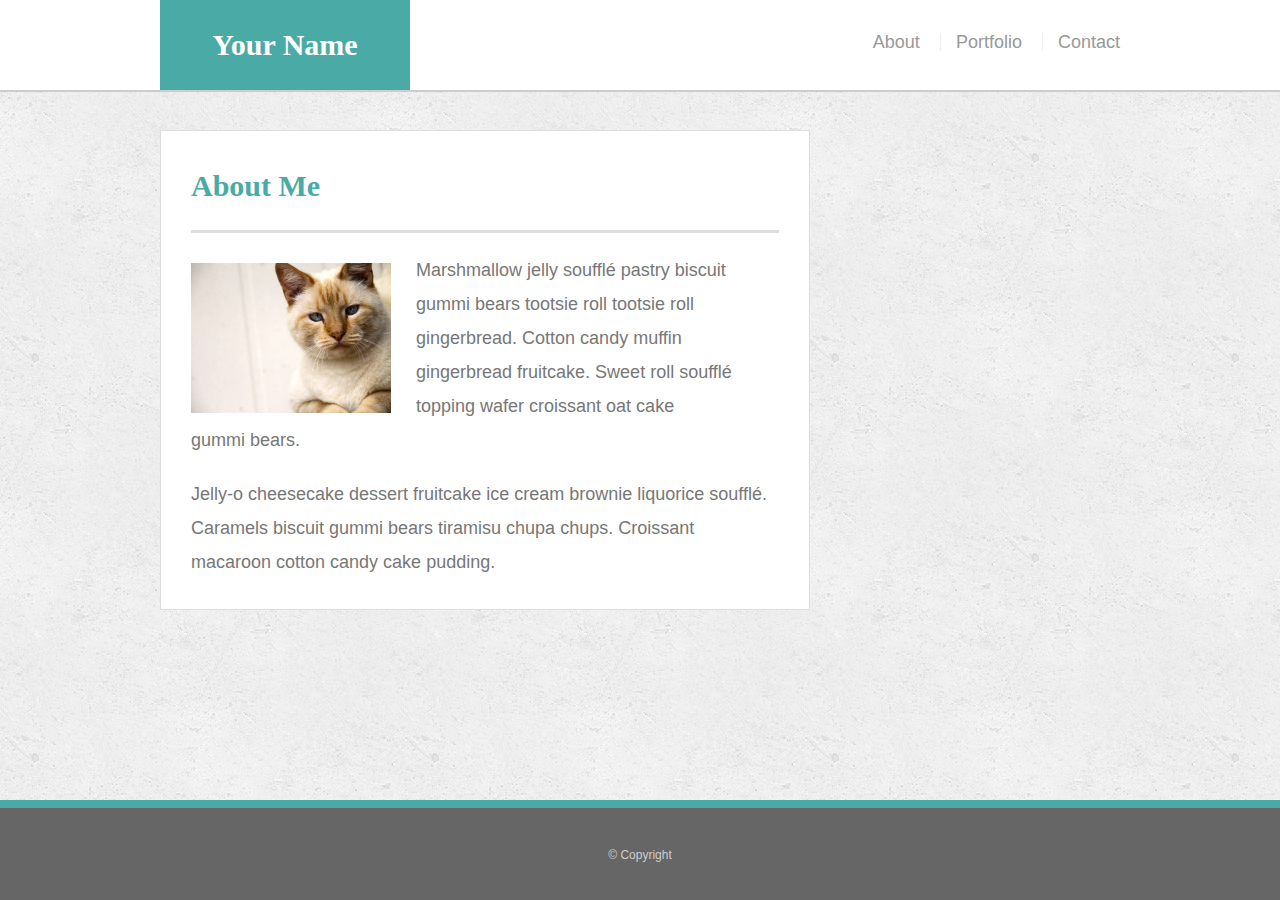
<file: 02-Homework/Solutions/media_queries/index.html>
<!doctype html>
<html lang="en-us">
<head>
  <meta charset="UTF-8">
  <meta name="viewport" content="width=device-width, initial-scale=1.0">
  <title>About | Your Name</title>
  <link rel="stylesheet" type="text/css" href="assets/css/style.css">
</head>
<body>

<div class="wrapper">

  <header id="masthead">
    <div class="container">
      <a href="index.html" id="logo">Your Name</a>
      <nav>
        <ul>
          <li><a href="index.html">About</a></li>
          <li><a href="portfolio.html">Portfolio</a></li>
          <li><a href="contact.html">Contact</a></li>
        </ul>
      </nav>
    </div>
  </header>

  <main class="container">
    <section class="main-section">
      <h1>About Me</h1>

      <img src="assets/images/cat.jpg" class="auth-image" alt="placeholder">

      <p>Marshmallow jelly souffl&eacute; pastry biscuit gummi bears tootsie roll tootsie roll gingerbread. Cotton candy muffin gingerbread fruitcake. Sweet roll souffl&eacute; topping wafer croissant oat cake gummi&nbsp;bears.</p>

      <p>Jelly-o cheesecake dessert fruitcake ice cream brownie liquorice souffl&eacute;. Caramels biscuit gummi bears tiramisu chupa chups. Croissant macaroon cotton candy cake pudding.</p>

    </section>

  </main>
  <div class="push"></div>
</div>

  <footer>
    <div class="container">
      &copy; Copyright
    </div>
  </footer>
</body>
</html>
</file>
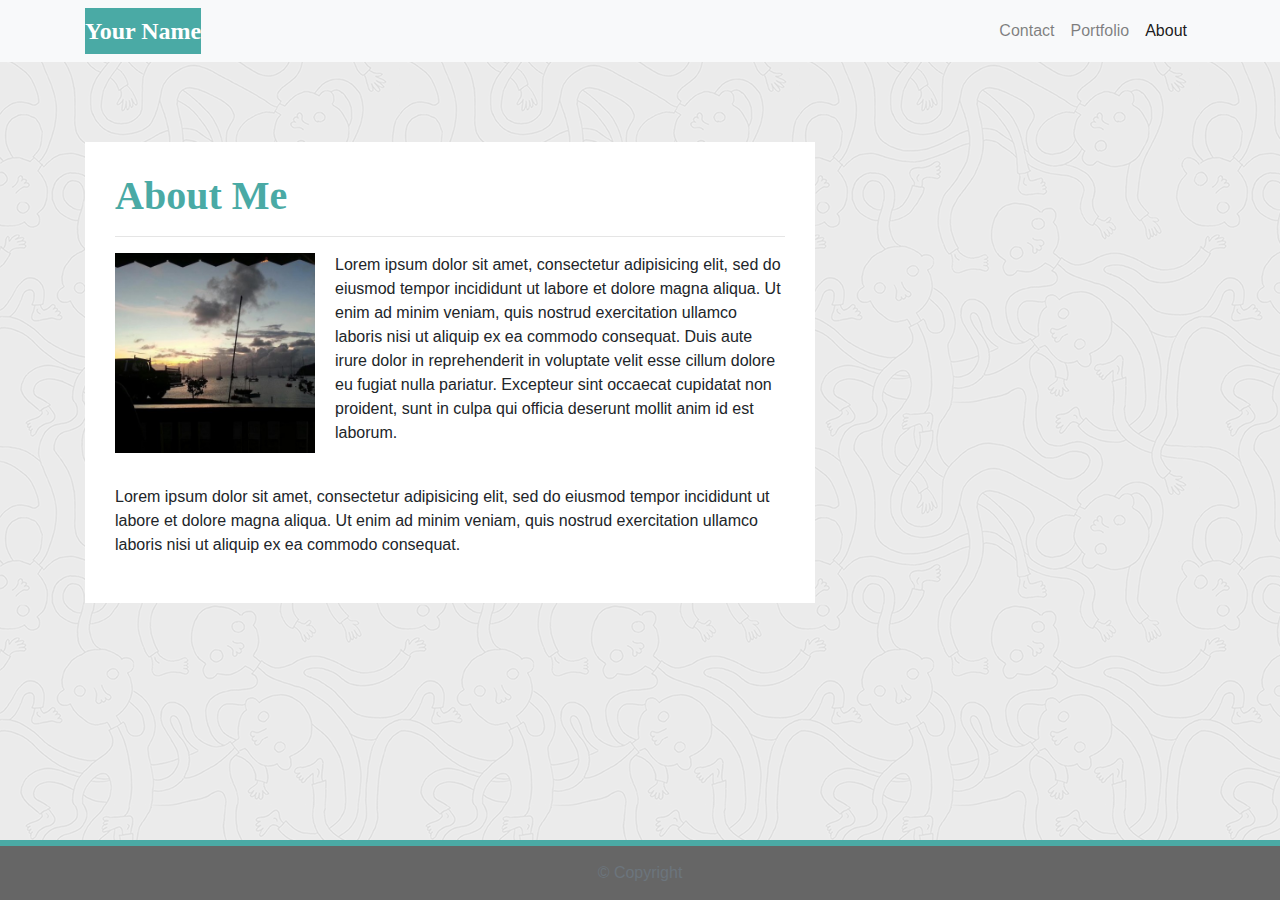
<file: 02-Homework/Solutions/bootstrap_portfolio/bootstrap-bp/index.html>
<!DOCTYPE html>
<html lang="en-us">

<head>

  <meta charset="UTF-8">
  <meta name="viewport" content="width=device-width, initial-scale=1.0">
  <meta http-equiv="X-UA-Compatible" content="ie=edge">

  <title>Bootstrap Basic Portfolio</title>

  <!-- Boostrap Stylesheet -->
  <link rel="stylesheet" href="https://maxcdn.bootstrapcdn.com/bootstrap/4.0.0/css/bootstrap.min.css">

  <!-- Our own CSS stylesheet -->
  <link rel="stylesheet" href="assets/css/styles.css" media="screen">

</head>

<body>
  <nav class="navbar navbar-expand-lg navbar-light bg-light">
    <div class="container">
      <!-- Brand and toggle get grouped for better mobile display -->
      <a class="navbar-brand" href="index.html" id="logo">Your Name</a>
      <button class="navbar-toggler" type="button" data-toggle="collapse" data-target="#navbarTogglerDemo01"
        aria-controls="navbarTogglerDemo01" aria-expanded="false" aria-label="Toggle navigation">
        <span class="navbar-toggler-icon"></span>
      </button>
      <!-- Collect the nav links, forms, and other content for toggling -->
      <div class="collapse navbar-collapse" id="navbarTogglerDemo01">
        <ul class="navbar-nav ml-auto mt-2 mt-lg-0">
          <li class="nav-item">
            <a class="nav-link" href="contact.html">Contact</a>
          </li>
          <li class="nav-item">
            <a class="nav-link" href="portfolio.html">Portfolio</a>
          </li>
          <li class="nav-item active">
            <a class="nav-link" href="index.html">About</a>
          </li>
        </ul>
      </div>
      <!-- /.navbar-collapse -->
    </div>
    <!-- /.container -->
  </nav>
  <!-- End of navbar -->

  <!-- Start of container -->
  <main class="container">
    <section class="row">
      <div class="col-md-8">
        <article class="block">
          <h1 class="block-header">About Me</h1>
          <hr />
          <img src="assets/imgs/natebeach.jpeg" alt="" id="about-image" />
          <p>Lorem ipsum dolor sit amet, consectetur adipisicing elit, sed do eiusmod tempor incididunt ut labore et
            dolore
            magna aliqua. Ut enim ad minim veniam, quis nostrud exercitation ullamco laboris nisi ut aliquip ex ea
            commodo
            consequat. Duis aute irure dolor in reprehenderit in voluptate velit esse cillum dolore eu fugiat nulla
            pariatur.
            Excepteur sint occaecat cupidatat non proident, sunt in culpa qui officia deserunt mollit anim id est
            laborum.</p>
          <br />
          <p>Lorem ipsum dolor sit amet, consectetur adipisicing elit, sed do eiusmod tempor incididunt ut labore et
            dolore
            magna aliqua. Ut enim ad minim veniam, quis nostrud exercitation ullamco laboris nisi ut aliquip ex ea
            commodo
            consequat.
          </p>
        </article>
      </div>
    </section>
  </main>
  <!-- End of container -->

  <!-- Start of footer -->
  <footer class="footer">
    <div class="two-toned-footer-color"></div>
    <p class="text-muted text-muted-footer text-center">
      &copy; Copyright
    </p>
  </footer>
  <!-- End of footer -->

  <!-- jQuery CDN -->
  <script type="text/javascript" src="https://cdnjs.cloudflare.com/ajax/libs/jquery/3.2.1/jquery.min.js"></script>

  <!-- Bootstrap CDN -->
  <script src="https://maxcdn.bootstrapcdn.com/bootstrap/4.0.0/js/bootstrap.min.js"></script>

</body>

</html>
</file>
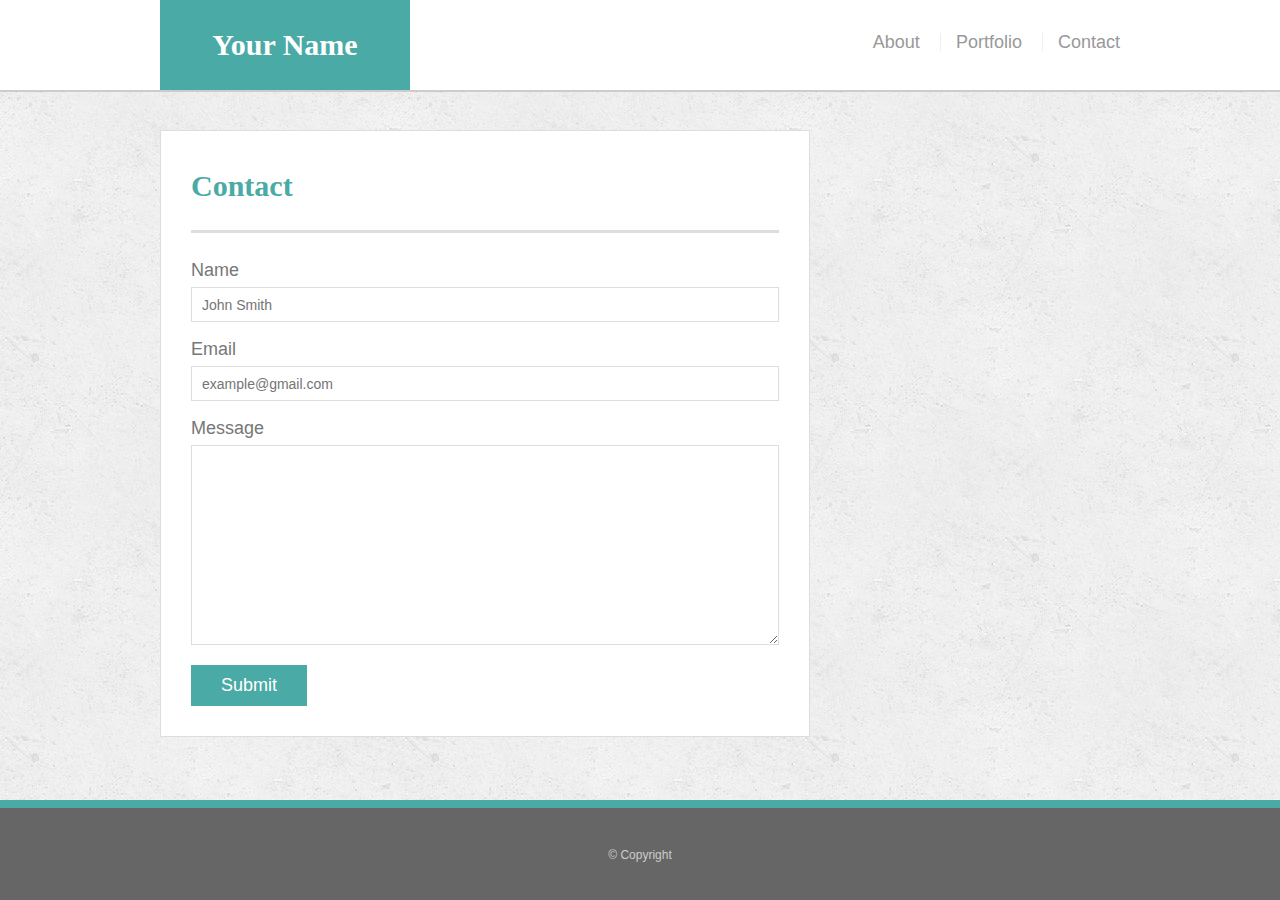
<file: 02-Homework/Solutions/media_queries/contact.html>
<!doctype html>
<html lang="en-us">
<head>
  <meta charset="UTF-8">
  <meta name="viewport" content="width=device-width, initial-scale=1.0">
  <title>Contact | Your Name</title>
  <link rel="stylesheet" type="text/css" href="assets/css/style.css">
</head>
<body>

<div class="wrapper">

  <header id="masthead">
    <div class="container">
      <a href="index.html" id="logo">Your Name</a>
      <nav>
        <ul>
          <li><a href="index.html">About</a></li>
          <li><a href="portfolio.html">Portfolio</a></li>
          <li><a href="contact.html">Contact</a></li>
        </ul>
      </nav>
    </div>
  </header>

  <main class="container">
    <section class="main-section">
      <h1>Contact</h1>

      <form id="contact-form">
        <ul>
          <li>
            <label for="name">Name</label>
            <input type="text" id="name" name="name" placeholder="John Smith" required="required">
          </li>
          <li>
            <label for="email">Email</label>
            <input type="email" id="email" name="email" placeholder="example@gmail.com" required="required">
          </li>
          <li>
            <label for="message">Message</label>
            <textarea id="message" name="message" required="required"></textarea>
          </li>
        </ul>
        <input type="submit">
      </form>

    </section>

  </main>
  <div class="push"></div>
</div>

  <footer>
    <div class="container">
      &copy; Copyright
    </div>
  </footer>
</body>
</html>
</file>
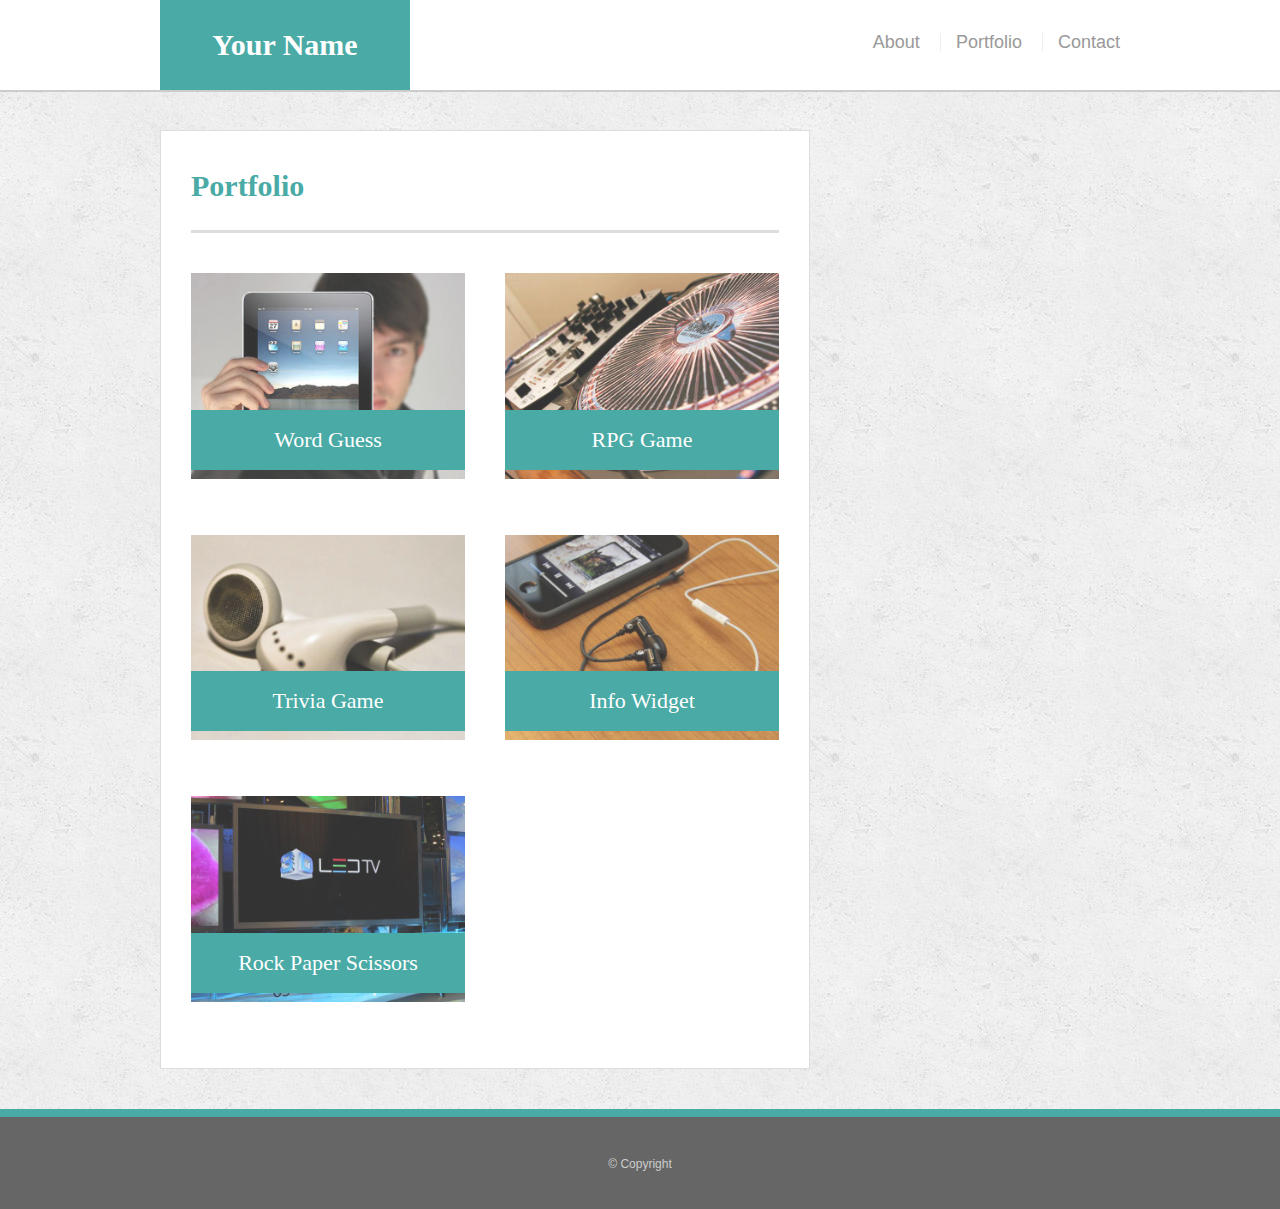
<file: 02-Homework/Solutions/media_queries/portfolio.html>
<!doctype html>
<html lang="en-us">
<head>
  <meta charset="UTF-8">
  <meta name="viewport" content="width=device-width, initial-scale=1.0">
  <title>Portfolio | Your Name</title>
  <link rel="stylesheet" type="text/css" href="assets/css/style.css">
</head>
<body>

<div class="wrapper">

  <header id="masthead">
    <div class="container">
      <a href="index.html" id="logo">Your Name</a>
      <nav>
        <ul>
          <li><a href="index.html">About</a></li>
          <li><a href="portfolio.html">Portfolio</a></li>
          <li><a href="contact.html">Contact</a></li>
        </ul>
      </nav>
    </div>
  </header>

  <main class="container">
    <section class="main-section">
      <h1>Portfolio</h1>

      <div class="work">
        <img src="assets/images/technics-q-c-640-480-1.jpg" alt="Word Guess">

        <h3>Word Guess</h3>
      </div>
      <div class="work">
        <img src="assets/images/technics-q-c-640-480-2.jpg" alt="RPG Game">

        <h3>RPG Game</h3>
      </div>
      <div class="work">
        <img src="assets/images/technics-q-c-640-480-5.jpg" alt="Trivia Game">

        <h3>Trivia Game</h3>
      </div>
      <div class="work">
        <img src="assets/images/technics-q-c-640-480-7.jpg" alt="Info Widget">

        <h3>Info Widget</h3>
      </div>
      <div class="work">
        <img src="assets/images/technics-q-c-640-480-9.jpg"  alt="Rock Paper Scissors">

        <h3>Rock Paper Scissors</h3>
      </div>

    </section>
  </main>
  <div class="push"></div>
</div>

  <footer>
    <div class="container">
      &copy; Copyright
    </div>
  </footer>
</body>
</html>
</file>
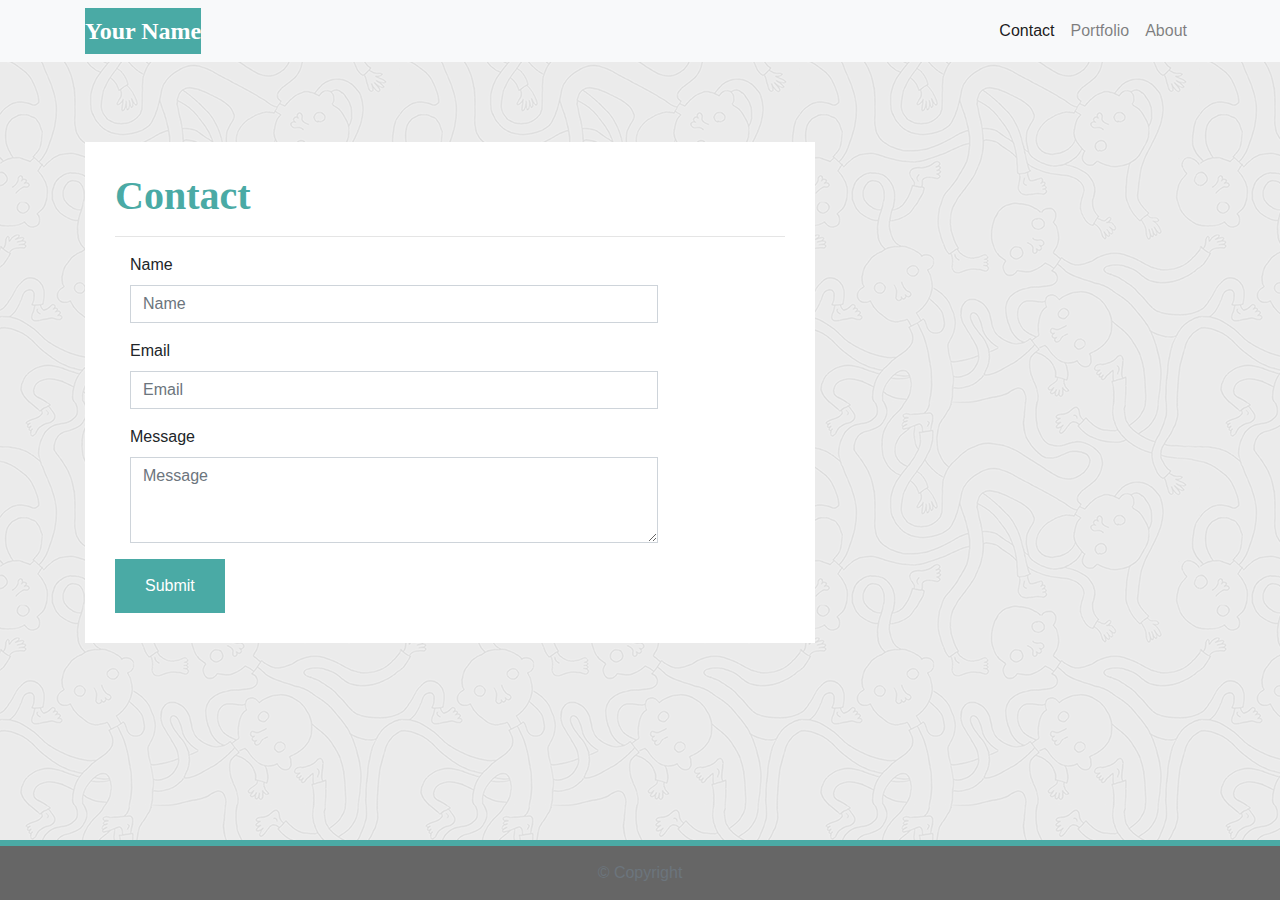
<file: 02-Homework/Solutions/bootstrap_portfolio/bootstrap-bp/contact.html>
<!DOCTYPE html>
<html lang="en-us">

<head>

  <meta charset="UTF-8">
  <meta name="viewport" content="width=device-width, initial-scale=1.0">
  <meta http-equiv="X-UA-Compatible" content="ie=edge">

  <title>Bootstrap Basic Portfolio</title>

  <!-- Boostrap Stylesheet -->
  <link rel="stylesheet" href="https://maxcdn.bootstrapcdn.com/bootstrap/4.0.0/css/bootstrap.min.css">

  <!-- Our own CSS stylesheet -->
  <link rel="stylesheet" href="assets/css/styles.css" media="screen">

</head>

<body>

    <nav class="navbar navbar-expand-lg navbar-light bg-light">
        <div class="container">
          <!-- Brand and toggle get grouped for better mobile display -->
          <a class="navbar-brand" href="index.html" id="logo">Your Name</a>
          <button class="navbar-toggler" type="button" data-toggle="collapse" data-target="#navbarTogglerDemo01"
            aria-controls="navbarTogglerDemo01" aria-expanded="false" aria-label="Toggle navigation">
            <span class="navbar-toggler-icon"></span>
          </button>
          <!-- Collect the nav links, forms, and other content for toggling -->
          <div class="collapse navbar-collapse" id="navbarTogglerDemo01">
            <ul class="navbar-nav ml-auto mt-2 mt-lg-0">
              <li class="nav-item">
                <a class="nav-link active" href="contact.html">Contact</a>
              </li>
              <li class="nav-item">
                <a class="nav-link" href="portfolio.html">Portfolio</a>
              </li>
              <li class="nav-item">
                <a class="nav-link" href="index.html">About</a>
              </li>
            </ul>
          </div>
          <!-- /.navbar-collapse -->
        </div>
        <!-- /.container -->
      </nav>
      <!-- End of navbar -->

  <!-- Start of container -->
  <main class="container">
    <section class="row">
      <div class="col-md-8">
        <form class="block form-horizontal">
          <h1 class="block-header">Contact</h1>
          <hr />
          <div class="form-group">
            <label for="name" class="col-sm-2 control-label">Name</label>
            <div class="col-sm-10">
              <input type="email" class="form-control" id="name" placeholder="Name">
            </div>
          </div>
          <div class="form-group">
            <label for="email" class="col-sm-2 control-label">Email</label>
            <div class="col-sm-10">
              <input type="password" class="form-control" id="email" placeholder="Email">
            </div>
          </div>
          <div class="form-group">
            <label class="col-sm-2 control-label" for="msg">Message</label>
            <div class="col-sm-10">
              <textarea id="msg" class="form-control" rows="3" placeholder="Message"></textarea>
            </div>
          </div>
          <button class="submit-btn">Submit</button>
        </form>
      </div>
    </section>
  </main>
  <!-- End of container -->

  <!-- Start of footer -->
  <footer class="footer">
    <div class="two-toned-footer-color"></div>
    <p class="text-muted text-muted-footer text-center">
      &copy; Copyright
    </p>
  </footer>
  <!-- End of footer -->

  <!-- jQuery CDN -->
  <script type="text/javascript" src="https://cdnjs.cloudflare.com/ajax/libs/jquery/3.2.1/jquery.min.js"></script>

  <!-- Bootstrap CDN -->
  <script src="https://maxcdn.bootstrapcdn.com/bootstrap/4.0.0/js/bootstrap.min.js"></script></script>

</body>

</html>
</file>
<file: 02-Homework/Solutions/bootstrap_portfolio/bootstrap-bp/assets/css/styles.css>
/* --- STYLES FOR ALL PAGES --- */
body {
  /* Typography */
  font-family: Arial, "Helvetica Neue", Helvetica, sans-serif;

  /* Visual */
  background-image: url("../imgs/ignasi_pattern_s.png");
}

html {
  /* Positioning */
  position: relative;

  /* Box-model */
  min-height: 100%;
}

/* add space for fixed nav */
main {
  margin: 80px 0;
}

/* create styles for use for all white main boxes */
.block {
  background-color: #fff;

  padding: 30px;
  margin-bottom: 30px;
}

.block-header {
  /* Typography */
  color: #4aaaa5;
  font-family: Georgia, Times, "Times New Roman", serif;
  font-weight: bold;
}

/* NAV START */
#logo {
  font-family: Georgia, Times, "Times New Roman", serif;

  /* Typography */
  font-size: 24px;
  font-weight: bold;
  color: #fff;

  /* Visual */
  background: #4aaaa5;
}

/* override bootstrap hover color and border */
.navbar-default .navbar-nav > li > a:hover {
  color: #4aaaa5;
}

.navbar {
  background: white;
  border: none;
}

/* media query for nav background color change */
@media only screen and (max-width: 767px) {
  .navbar-header {
    background-color: #4aaaa5;
  }
}
/* END NAV */


/* CONNECT W/ ME CSS */
.connect-header {
  /* Typography */
  font-size: 25px;
}

.connect-photo {
  /* Box-model */
  width: 55px;
  height: 55px;
}

#images {
  /* Box-model */
  padding-top: 15px;

  /* Typography */
  text-align: center;
}
/* END CONNECT W/ ME */


/* BEGIN FOOTER */
.footer {
  /* Positioning */
  position: absolute;
  bottom: 0;

  /* Box-model */
  width: 100%;
  height: 60px;

  /* Visual */
  background-color: #666;
}

.text-muted-footer {
  /* Box-model */
  margin-top: 15px;

  /* Typography */
  color: #fff;
}

.two-toned-footer-color {
  /* Box-model */
  height: 6px;
  padding-top: 3px;

  /* Visual */
  background-color: #4aaaa5;
}
/* END FOOTER */
/* --- END STYLES FOR ALL PAGES --- */

/* --- PAGE-SPECIFIC STYLES --- */
/* ABOUT-ME PAGE */
.about-me-header {
  /* Positioning */
  margin-bottom: 33px;
  font-family: Georgia, Times, "Times New Roman", serif;

  /* Typography */
  font-size: 32px;
  font-weight: bold;
  color: #4aaaa5;
}

#about-image {
  /* Positioning */
  float: left;

  /* Box-model */
  width: 200px;
  margin: 0 20px 10px 0;
}
/* END ABOUT-ME PAGE */


/* PORTFOLIO PAGE */
.port-image {
  margin: 20px auto;
}
/* END PORTFOLIO PAGE */


/* CONTACT FORM PAGE  */
.form-control {
  /* give input boxes right angles */
  border-radius: 0;

  /* keep from horizontally resizing text area */
  min-width: 100%;
  max-width: 100%;
}

.submit-btn {
  /* Box-model */
  padding: 15px 30px;
  font-size: 16px;
  font-weight: lighter;

  /* Typography */
  color: #fff;

  /* Visual */
  background-color: #4aaaa5;
  border: 0;
}

.submit-btn:hover {
  opacity: .7;
}

/* END CONTACT FORM PAGE */
</file>
<file: 02-Homework/Solutions/media_queries/assets/css/style.css>
@import url("reset.css");

body {
  font-family: Arial, "Helvetica Neue", Helvetica, sans-serif;

  /* Typography */
  font-size: 18px;
  line-height: 34px;
  color: #777;

  /* Visual */
  background: url("../images/concrete_seamless.png");
}

* {
  /* Box-model */
  box-sizing: border-box;

  /* Positioning */
  margin: 0;
}

html,
body {
  height: 100%;
}

/* general */

.wrapper {
  height: auto !important;
  height: 100%;

  /* Box-model */
  min-height: 100%;

  /* Positioning */
  margin: 0 auto -100px;
}

.container {
  /* Box-model */
  width: 100%;
  max-width: 960px;

  /* Positioning */
  margin: 0 auto;
  clear: both;
}

h1,
h2,
h3,
p {
  margin-bottom: 20px;
}

p:last-child {
  margin-bottom: 0;
}

h1,
h2,
h3 {
  /* Typography */
  font-family: Georgia, Times, "Times New Roman", serif;
  font-weight: 700;
  color: #4aaaa5;
}

h1 {
  /* Box-model */
  padding-bottom: 20px;

  /* Typography */
  font-size: 30px;
  line-height: 49px;

  /* Visual */
  border-bottom: 3px solid #ddd;
}

h2,
h3 {
  font-size: 22px;
}

/* header */

#masthead {
  position: fixed;
  z-index: 99;

  /* Box-model */
  width: 100%;

  /* Positioning */
  margin: 0 0 30px;
  overflow: auto;

  /* Typography */
  color: #fff;
  background: #fff;

  /* Visual */
  border-bottom: 2px solid #ccc;
}

#logo {
  float: left;

  /* Box-model */
  width: 250px;
  height: 90px;

  /* Typography */
  font-family: Georgia, Times, "Times New Roman", serif;
  font-size: 30px;
  font-weight: 700;
  line-height: 90px;
  color: #fff;
  text-align: center;
  text-decoration: none;

  /* Visual */
  background: #4aaaa5;
}

nav {
  /* Box-model */
  float: right;

  /* Positioning */
  margin-top: 25px;
}

nav li {
  display: inline-block;

  /* Box-model */
  padding-left: 15px;

  /* Positioning */
  margin-left: 15px;

  /* Typography */
  line-height: 18px;

  /* Visual */
  border-left: 1px solid #efefef;
}

nav a {
  /* Typography */
  color: #999;
  text-decoration: none;
}

nav a:hover {
  color: #666;
}

nav li:first-child {
  /* Box-model */
  padding-left: 0;

  /* Positioning */
  margin-left: 0;

  /* Visual */
  border-left: 0 none;
}

/* footer */

footer,
.push {
  height: 100px;
}

footer {
  /* Box-model */
  padding: 30px 0;

  /* Positioning */
  clear: both;
  font-size: 12px;

  /* Typography */
  color: #ccc;
  text-align: center;

  /* Visual */
  background: #666;
  border-top: 8px solid #4aaaa5;
}

/* sidebar */

.sidebar {
  float: right;
  width: 100%;
  max-width: 270px;

  /* Box-model */
  padding: 30px;

  /* Positioning */
  margin-bottom: 20px;
  background: #fff;

  /* Visual */
  border: 1px solid #ddd;
}

h3,
.sidebar h2 {
  /* Box-model */
  padding-bottom: 20px;

  /* Positioning */
  margin-bottom: 15px;

  /* Typography */
  line-height: 22px;

  /* Visual */
  border-bottom: 2px solid #eee;
}

.sidebar li {
  /* Box-model */
  float: left;
  width: 62px;
  height: 62px;

  /* Positioning */
  margin-top: 8px;
  margin-right: 10px;
}

.sidebar img {
  max-width: 100%;
}

.sidebar li:last-child {
  margin-right: 0;
}

/* main */

main {
  padding-top: 130px;
}

.main-section {
  float: left;
  width: 100%;
  max-width: 650px;

  /* Box-model */
  padding: 30px;

  /* Positioning */
  margin: 0 0 40px;
  background: #fff;

  /* Visual */
  border: 1px solid #ddd;
}

/* portfolio page */

.work {
  /* Positioning */
  position: relative;
  float: left;

  /* Box-model */
  width: 274px;
  margin: 20px 0 25px;
  overflow: auto;
}

.work:nth-child(even) {
  margin-right: 40px;
}

.work img {
  /* Box-model */
  width: 100%;

  /* Visual */
  border: 0 none;

  /* Misc */
  opacity: 0.8;
}

.work h3 {
  /* Positioning */
  position: absolute;
  bottom: 20px;
  width: 100%;

  /* Box-model */
  padding: 15px;
  margin-bottom: 0;
  font-weight: 300;
  line-height: 30px;

  /* Typography */

  color: #fff;
  text-align: center;
  background: #4aaaa5;

  /* Visual */
  border-bottom: 0;
}

.auth-image {
  float: left;

  /* Box-model */
  width: 200px;
  height: auto;
  margin-top: 10px;

  /* Positioning */
  margin-right: 25px;
}

/* contact page */

#contact-form ul {
  margin-bottom: 20px;
}

#contact-form li {
  margin-bottom: 10px;
}

label,
input[type=text],
input[type=email],
textarea {
  /* Box-model */
  display: block;
  width: 100%;
}

input[type=text],
input[type=email],
textarea {
  /* Box-model */
  height: 35px;
  padding: 0 10px;

  /* Typography */
  font-size: 14px;

  /* Visual */
  border: 1px solid #ddd;
}

textarea {
  height: 200px;
}

input[type=submit] {
  /* Box-model */
  padding: 10px 30px;
  font-size: 18px;

  /* Typography */
  color: #fff;

  /* Misc */
  cursor: pointer;
  background: #4aaaa5;

  /* Visual */
  border: 0 none;

}

@media only screen and (max-width:980px) {
  nav {
    margin-right: 5px;
  }
}


@media only screen and (max-width: 768px) {
  .main-section,
  .sidebar {
    max-width: 100%;
  }

  main {
    overflow: auto;
  }

  .work {
    /* Box-model */
    width: 47%;

    /* Positioning */
    margin-bottom: 10px;
  }

  .work:nth-child(even) {
    margin-right: 0;
  }

  .work:nth-child(odd) {
    float: right;
  }

  .auth-image {
    width: 50%;
  }

  .sidebar {
    margin-bottom: 40px;
  }
}

@media only screen and (max-width: 640px){
  #masthead {
    /* Positioning */
    position: static;
    margin-bottom: 20px;
  }

  header .container {
    padding: 0;
  }

  main.container {
    padding-top: 0;
  }

  #logo,
  .work,
  .auth-image {
    width: 100%;
  }

  nav {
    /* Box-model */
    width: 100%;

    /* Positioning */
    margin: 15px 0;

    /* Typography */
    text-align: center;
  }

  nav a {
    /* Box-model */
    width: 30%;
    padding-left: 0;

    /* Positioning */
    margin-left: 0;
  }
}
</file>
